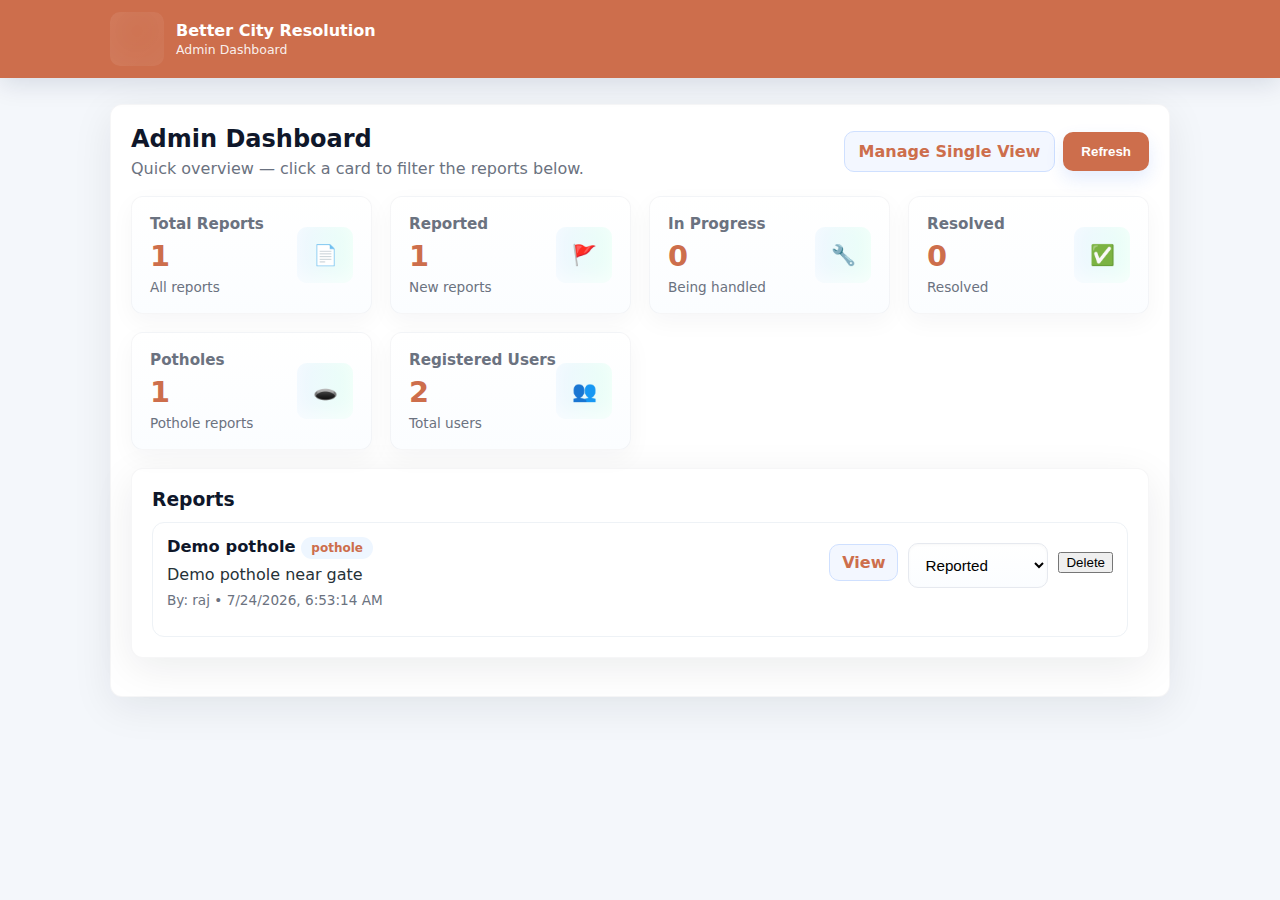
<file: admin.html>
<!doctype html>
<html lang="en">
<head>
  <meta charset="utf-8" />
  <meta name="viewport" content="width=device-width,initial-scale=1" />
  <title>Admin — Better City Resolution</title>
  <link rel="stylesheet" href="style.css">
</head>
<body>
  <!-- Header -->
  <header class="site-header">
    <div class="header-row container">
      <div class="brand">
        <div class="logo"><svg viewBox="0 0 120 120" class="logo-svg" aria-hidden="true"></svg></div>
        <div>
          <div class="brand-title">Better City Resolution</div>
          <div class="brand-sub">Admin Dashboard</div>
        </div>
      </div>

      <nav id="mainNav">
        <a href="home.html" class="nav-home hidden">User Home</a>
        <a href="complaints.html" class="nav-complaints hidden">Submit Issue</a>
        <a href="admin.html" class="nav-admin hidden">Admin Dashboard</a>
        <a href="#" class="nav-logout hidden" id="logoutBtn">Logout</a>
        <a href="admin-stats.html" class="nav-admin-stats hidden">Statistics</a>

      </nav>

      <div id="userInfo" class="user-info hidden"></div>
    </div>
  </header>

  <!-- Main -->
  <main class="page container">
    <section class="card">
      <div style="display:flex; align-items:center; justify-content:space-between; gap:12px;">
        <div>
          <h2 style="margin:0 0 6px 0">Admin Dashboard</h2>
          <p class="muted" style="margin:0">Quick overview — click a card to filter the reports below.</p>
        </div>
        <div style="display:flex; gap:8px; align-items:center;">
          <a href="admin.html" class="button muted" style="text-decoration:none; padding:10px 14px">Manage Single View</a>
          <button id="refreshDashboard" class="button">Refresh</button>
        </div>
      </div>

      <!-- Statistic Cards -->
      <div id="dashboardGrid" class="dashboard-grid" style="margin-top:18px"></div>

      <!-- Admin list (filter + results) -->
      <div class="card" style="margin-top:12px;">
        <div class="admin-list-header">
          <h3 style="margin:0">Reports</h3>
          <div id="filterChips" style="display:flex; gap:8px; align-items:center"></div>
        </div>

        <div id="adminList" class="list"></div>
      </div>
    </section>
  </main>

  <script src="app.js"></script>
  <script>
    // Refresh button logic
    document.getElementById('refreshDashboard')?.addEventListener('click', () => {
      if (typeof renderAdminDashboard === 'function') renderAdminDashboard();
      if (typeof renderAdmin === 'function') renderAdmin();
    });
  </script>
</body>
</html>
</file>
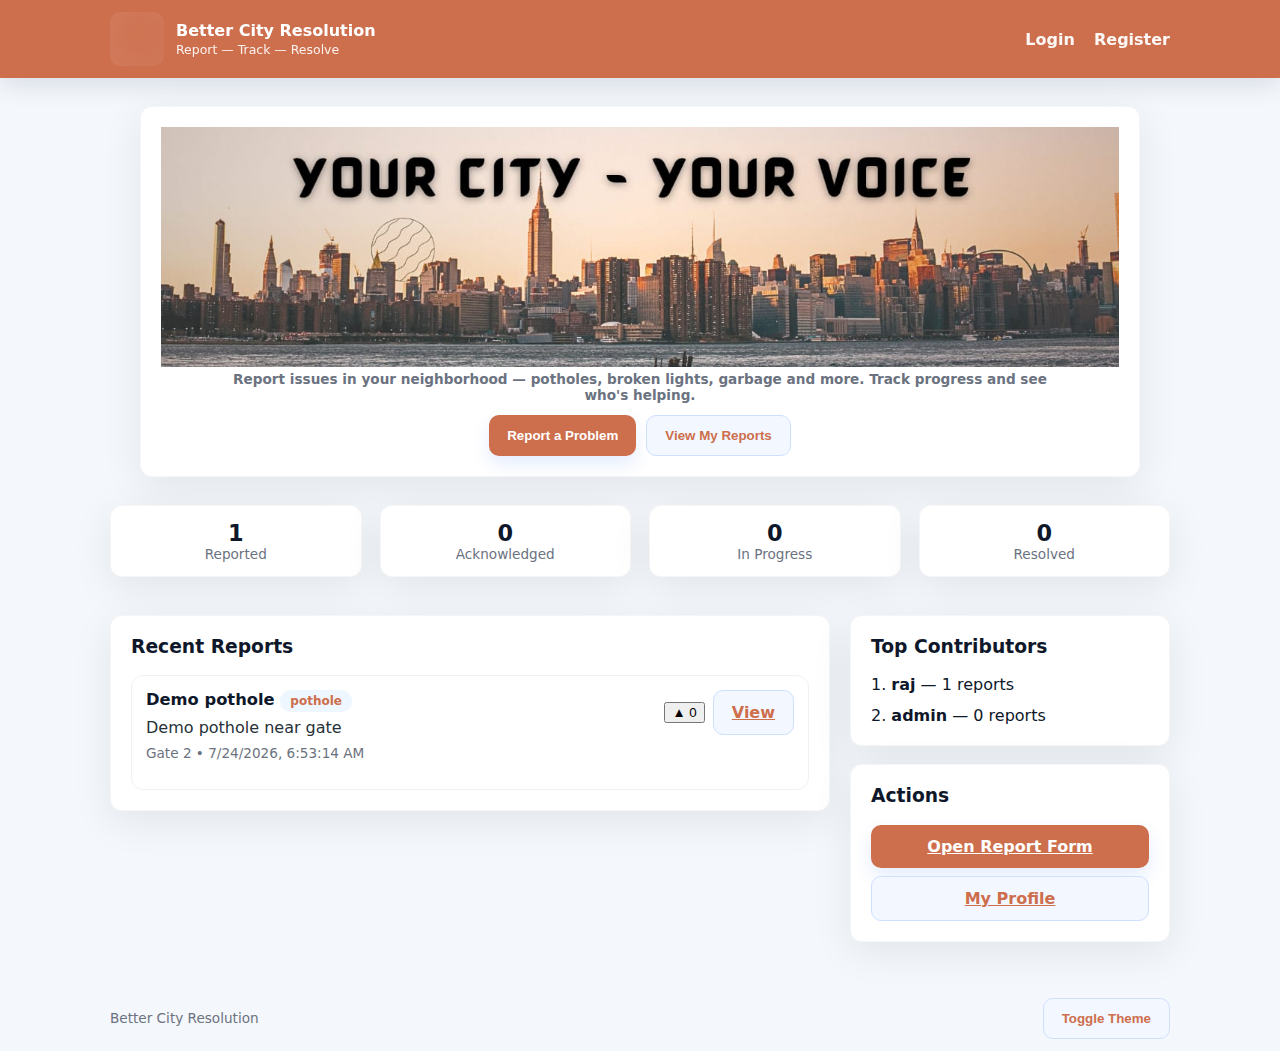
<file: home.html>
<!doctype html>
<html lang="en">
<head>
<meta charset="utf-8" />
<meta name="viewport" content="width=device-width,initial-scale=1" />
<title>SCS — Home</title>
<link rel="stylesheet" href="style.css">
</head>
<body>
<header class="site-header">
  <div class="header-row container">
    <div class="brand">
      <div class="logo"><svg viewBox="0 0 120 120" class="logo-svg"></svg></div>
      <div>
        <div class="brand-title">Better City Resolution</div>
        <div class="brand-sub">Report — Track — Resolve</div>
      </div>
    </div>

    <nav id="mainNav">
      <a href="index.html" class="nav-login hidden">Login</a>
      <a href="register.html" class="nav-register hidden">Register</a>
      <a href="home.html" class="nav-home hidden">Home</a>
      <a href="complaints.html" class="nav-complaints hidden">Submit Issue</a>
      <a href="admin.html" class="nav-admin hidden">Admin</a>
      <a href="admin-stats.html" class="nav-admin-stats hidden">Statistics</a>
      <a href="profile.html" class="nav-profile hidden">Profile</a>
      <a href="#" class="nav-logout hidden" id="logoutBtn">Logout</a>
    </nav>

    <div id="userInfo" class="user-info hidden"></div>
  </div>
</header>

<main class="page container">
  <section id="scsHero" class="card center" style="max-width:1000px;margin:28px auto; text-align:center;">
    <img src="8936a83e-b040-4090-a083-7c707476068a.jpeg" alt="ycyv" style="width: 100%; height: 100%; object-fit: contain;">
    <p class="muted small" style="max-width:820px;margin:0 auto 12px">
      <strong>Report issues in your neighborhood — potholes, broken lights, garbage and more. Track progress and see who's helping.</strong>
    </p>
    <div style="display:flex;gap:10px;justify-content:center;margin-top:10px">
      <button id="reportPrimaryBtn" class="button">Report a Problem</button>
      <button id="viewMyReportsBtn" class="button muted">View My Reports</button>
    </div>
  </section>

  <section id="statsSection" style="max-width:1100px;margin:10px auto 0">
    <div id="scsStats" class="dashboard-grid"></div>
  </section>

  <div class="layout" style="max-width:1100px;margin:20px auto;gap:20px;">
    <section class="main-content" style="flex:1">
      <div class="card">
        <h3 style="margin-top:0">Recent Reports</h3>
        <div id="complaintList" class="list"></div>
      </div>
    </section>

    <aside style="width:320px;flex-shrink:0">
      <div class="card">
        <h3 style="margin-top:0">Top Contributors</h3>
        <div id="leaderboard" class="list"></div>
      </div>

      <div class="card" style="margin-top:14px">
        <h3 style="margin-top:0">Actions</h3>
        <div style="display:flex;flex-direction:column;gap:8px">
          <a href="complaints.html" class="button" style="text-align:center">Open Report Form</a>
          <a href="profile.html" class="button muted" style="text-align:center">My Profile</a>
        </div>
      </div>
    </aside>
  </div>
</main>

<footer class="container" style="display:flex;justify-content:space-between;align-items:center;padding:12px 20px">
  <div class="muted small">Better City Resolution</div>
  <div>
    <button id="themeSwitch" class="button muted">Toggle Theme</button>
  </div>
</footer>

<script src="app.js"></script>
</body>
</html>

<!-- fdkld -->
</file>
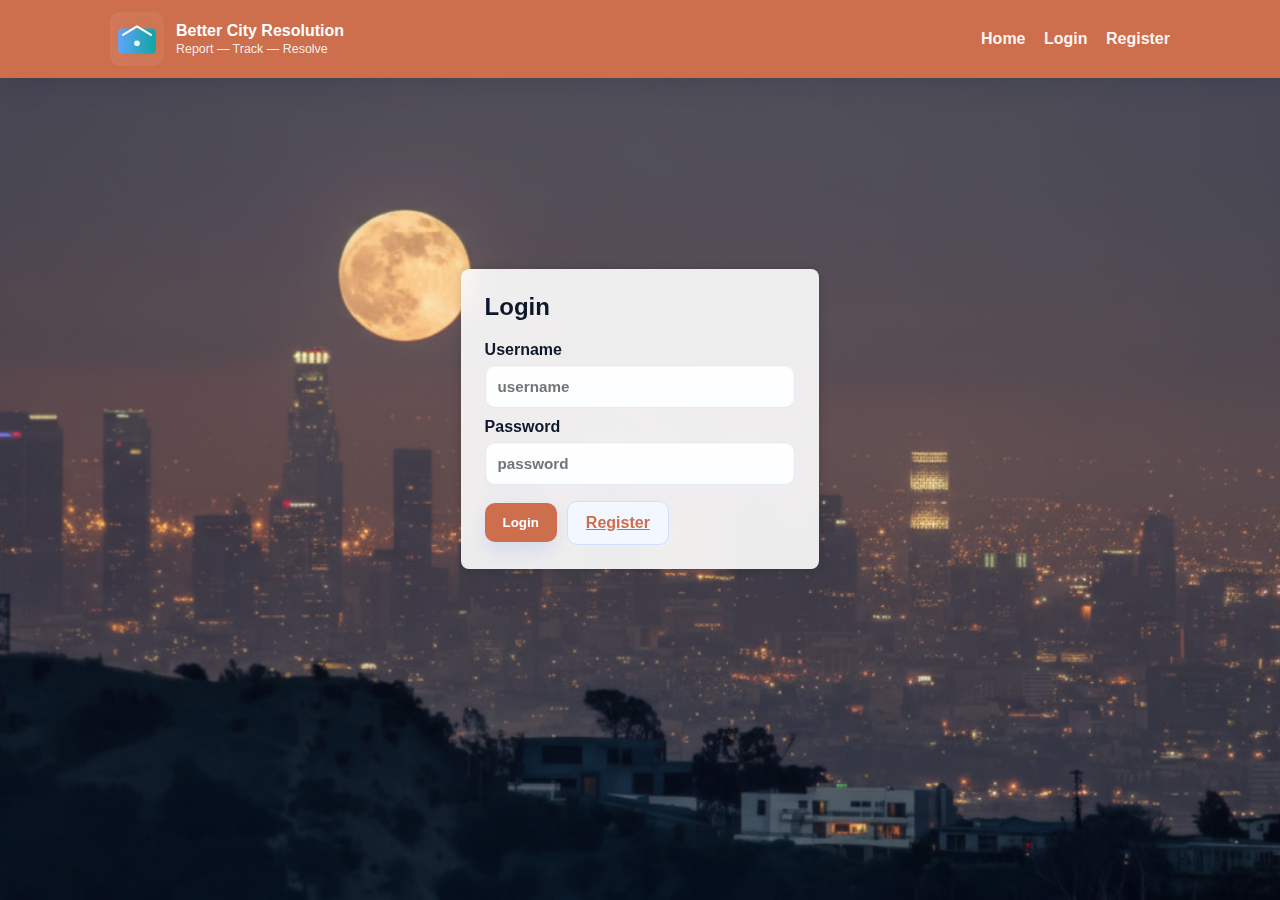
<file: indexx.html>
<!doctype html>
<html lang="en">
<head>
  <meta charset="utf-8" />
  <meta name="viewport" content="width=device-width,initial-scale=1" />
  <title>SCS — Login</title>
  <link rel="stylesheet" href="style.css">
  <style>
    /* Background image styling */
    body.login-bg {
      background-image: url('941e8dc3-465f-4de8-86bb-836b91789c96.png');
      background-size: cover;
      background-position: center center;
      background-repeat: no-repeat;
      height: 100vh;
      margin: 0;
      font-family: Arial, sans-serif;
    }

    /* Login card styling */
    .auth-card {
      max-width: 520px;
      width: 100%;
      background: rgba(255, 255, 255, 0.9);
      padding: 24px;
      border-radius: 8px;
      box-shadow: 0 0 10px rgba(0,0,0,0.15);
    }
  </style>
</head>
<body class="login-bg">
  <header class="site-header">
    <div class="header-row container">
      <div class="brand">
        <div class="logo" aria-hidden="true">
          <svg viewBox="0 0 120 120" class="logo-svg">
            <defs><linearGradient id="g" x1="0" x2="1"><stop offset="0" stop-color="#60a5fa"/><stop offset="1" stop-color="#0ea5a2"/></linearGradient></defs>
            <rect x="6" y="30" width="108" height="72" rx="12" fill="url(#g)"></rect>
            <path d="M20 48 L60 24 L100 48" stroke="#fff" stroke-width="6" stroke-linecap="round" stroke-linejoin="round" fill="none"/>
            <circle cx="60" cy="72" r="8" fill="#fff" />
          </svg>
        </div>
        <div>
          <div class="brand-title">Better City Resolution</div>
          <div class="brand-sub">Report — Track — Resolve</div>
        </div>
      </div>
      <nav id="mainNav">
        <a href="index.html"class="nav-index">Home</a>
        <a href="indexx.html" class="nav-indexx">Login</a>
        <a href="register.html" class="nav-register">Register</a>
        <a href="home.html" class="nav-home hidden">Home</a>
        <a href="complaints.html" class="nav-complaints hidden">Submit Issue</a>
        <a href="admin.html" class="nav-admin hidden">Admin</a>
        <a href="admin-stats.html" class="nav-admin-stats hidden">Statistics</a>
        <a href="profile.html" class="nav-profile hidden">Profile</a>
        <a href="#" class="nav-logout hidden" id="logoutBtn">Logout</a>
      </nav>
      <div id="userInfo" class="user-info hidden"></div>
    </div>
  </header>

  <main class="page container" style="min-height:70vh; display:flex; align-items:center; justify-content:center; padding:48px 12px">
    <section class="auth-card">
      <h2 style="margin-top:0">Login</h2>
      <form id="loginForm" class="form">
        <label>Username
          <input type="text" id="username" placeholder="username" required />
        </label>
        <label>Password
          <input type="password" id="password" placeholder="password" required />
        </label>
        <div class="form-row" style="margin-top: 16px;">
          <button type="submit" class="button">Login</button>
          <a href="register.html" class="button muted">Register</a>
        </div>
      </form>
    </section>
  </main>

  <script src="app.js"></script>
</body>
</html>
</file>
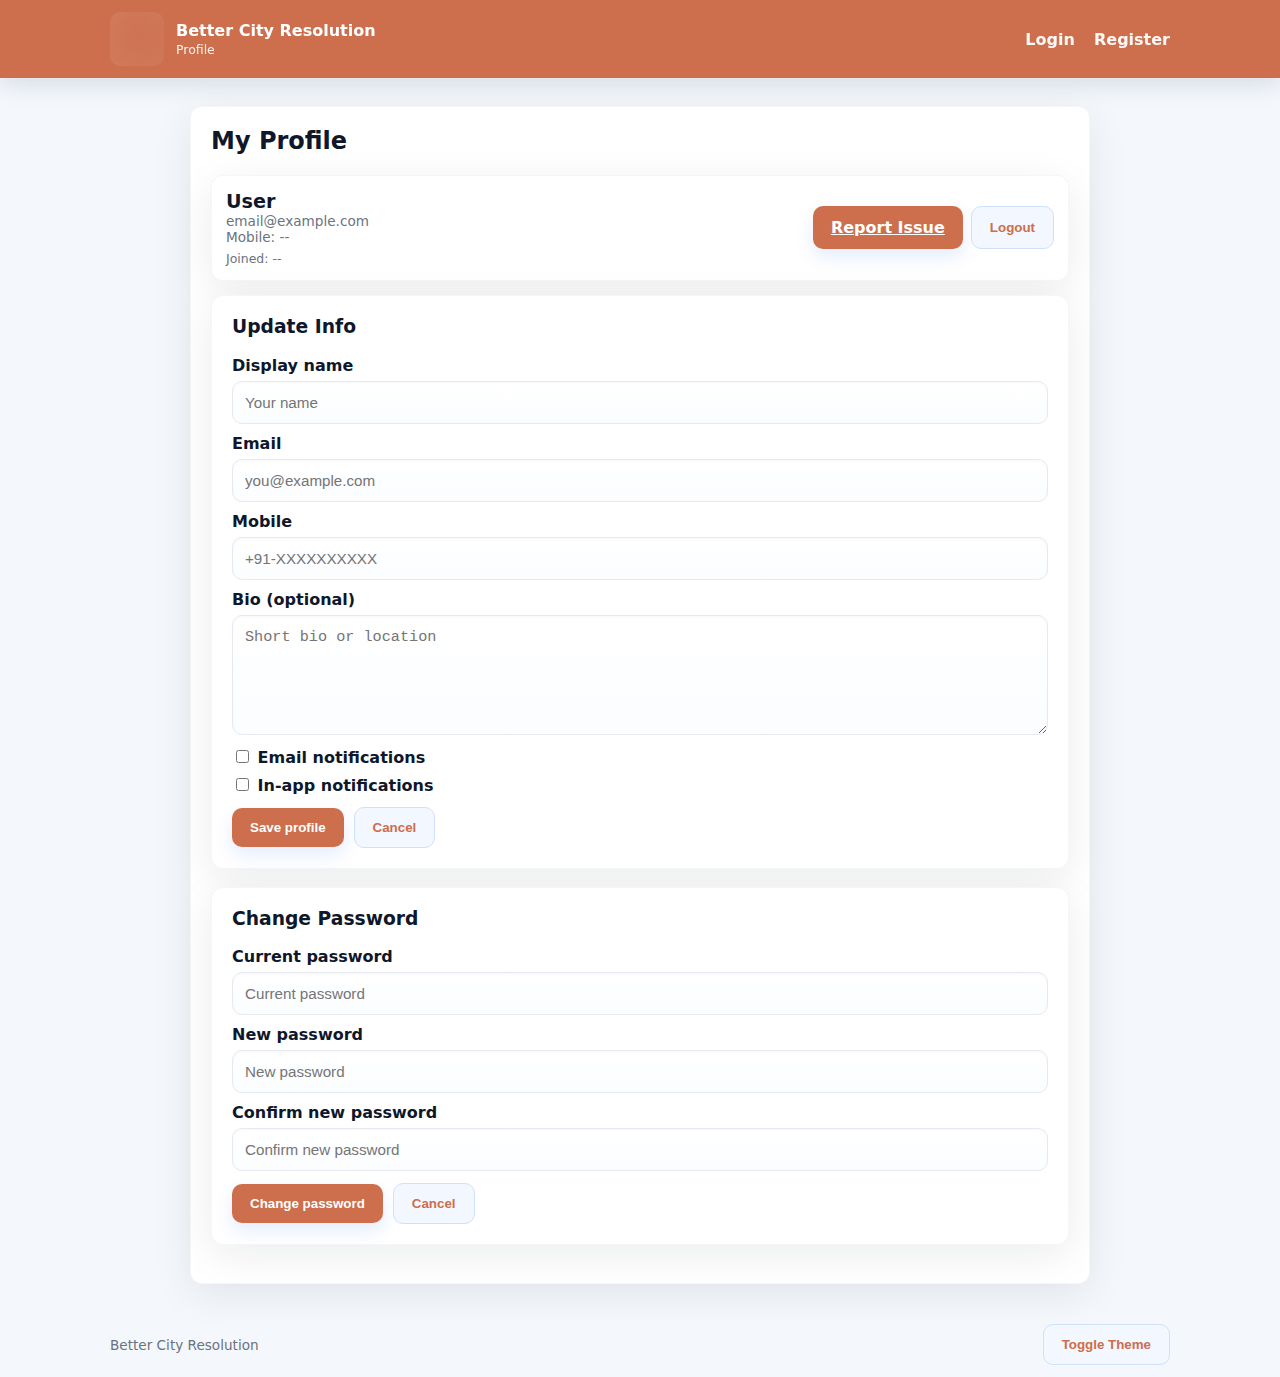
<file: profile.html>
<!doctype html>
<html lang="en">
<head>
<meta charset="utf-8" />
<meta name="viewport" content="width=device-width,initial-scale=1" />
<title>Profile — Better City Resolution</title>
<link rel="stylesheet" href="style.css">
</head>
<body>
<header class="site-header">
  <div class="header-row container">
    <div class="brand">
      <div class="logo"><svg viewBox="0 0 120 120" class="logo-svg"></svg></div>
      <div>
        <div class="brand-title">Better City Resolution</div>
        <div class="brand-sub">Profile</div>
      </div>
    </div>

    <nav id="mainNav">
      <a href="index.html" class="nav-login hidden">Login</a>
      <a href="register.html" class="nav-register hidden">Register</a>
      <a href="home.html" class="nav-home hidden">Home</a>
      <a href="complaints.html" class="nav-complaints hidden">Submit Issue</a>
      <a href="admin.html" class="nav-admin hidden">Admin</a>
      <a href="admin-stats.html" class="nav-admin-stats hidden">Statistics</a>
      <a href="profile.html" class="nav-profile hidden">Profile</a>
      <a href="#" class="nav-logout hidden" id="logoutBtn">Logout</a>
    </nav>

    <div id="userInfo" class="user-info hidden"></div>
  </div>
</header>

<main class="page container">
  <section class="card" style="max-width:900px;margin:28px auto">
    <h2 style="margin-top:0">My Profile</h2>
    <div id="profileInfo" class="card" style="padding:14px;margin-bottom:14px">
      <div style="display:flex;justify-content:space-between;align-items:center;gap:12px;flex-wrap:wrap">
        <div>
          <div id="profileTitle" style="font-weight:800;font-size:1.2rem">User</div>
          <div id="profileEmailText" class="muted small">email@example.com</div>
          <div id="profileMobileText" class="muted small">Mobile: --</div>
          <div id="profileJoinedText" class="muted tiny" style="margin-top:6px">Joined: --</div>
        </div>
        <div style="display:flex;gap:8px">
          <a href="complaints.html" class="button">Report Issue</a>
          <button id="signOutBtn" class="button muted">Logout</button>
        </div>
      </div>
    </div>

    <div class="card" id="updateProfileCard">
      <h3 style="margin-top:0">Update Info</h3>
      <form id="updateProfileForm" class="form">
        <label>Display name<input type="text" id="updName" placeholder="Your name" /></label>
        <label>Email<input type="email" id="updEmail" placeholder="you@example.com" /></label>
        <label>Mobile<input type="text" id="updMobile" placeholder="+91-XXXXXXXXXX" /></label>
        <label>Bio (optional)<textarea id="updBio" rows="3" placeholder="Short bio or location"></textarea></label>
        <label style="margin-top:8px"><input type="checkbox" id="notifyEmail"> Email notifications</label>
        <label style="margin-top:8px"><input type="checkbox" id="notifyInApp"> In-app notifications</label>
        <div class="form-row">
          <button type="submit" class="button">Save profile</button>
          <button type="button" id="updCancel" class="button muted">Cancel</button>
        </div>
      </form>
    </div>

    <div class="card" id="changePasswordCard" style="margin-top:14px">
      <h3 style="margin-top:0">Change Password</h3>
      <form id="changePasswordForm" class="form">
        <label>Current password<input type="password" id="curPass" placeholder="Current password" required /></label>
        <label>New password<input type="password" id="newPass" placeholder="New password" required /></label>
        <label>Confirm new password<input type="password" id="confirmPass" placeholder="Confirm new password" required /></label>
        <div class="form-row">
          <button type="submit" class="button">Change password</button>
          <button type="button" id="chgCancel" class="button muted">Cancel</button>
        </div>
      </form>
    </div>
  </section>
</main>

<footer class="container" style="display:flex;justify-content:space-between;align-items:center;padding:12px 20px">
  <div class="muted small">Better City Resolution</div>
  <div>
    <button id="themeSwitch" class="button muted">Toggle Theme</button>
  </div>
</footer>

<script src="app.js"></script>
</body>
</html>
</file>
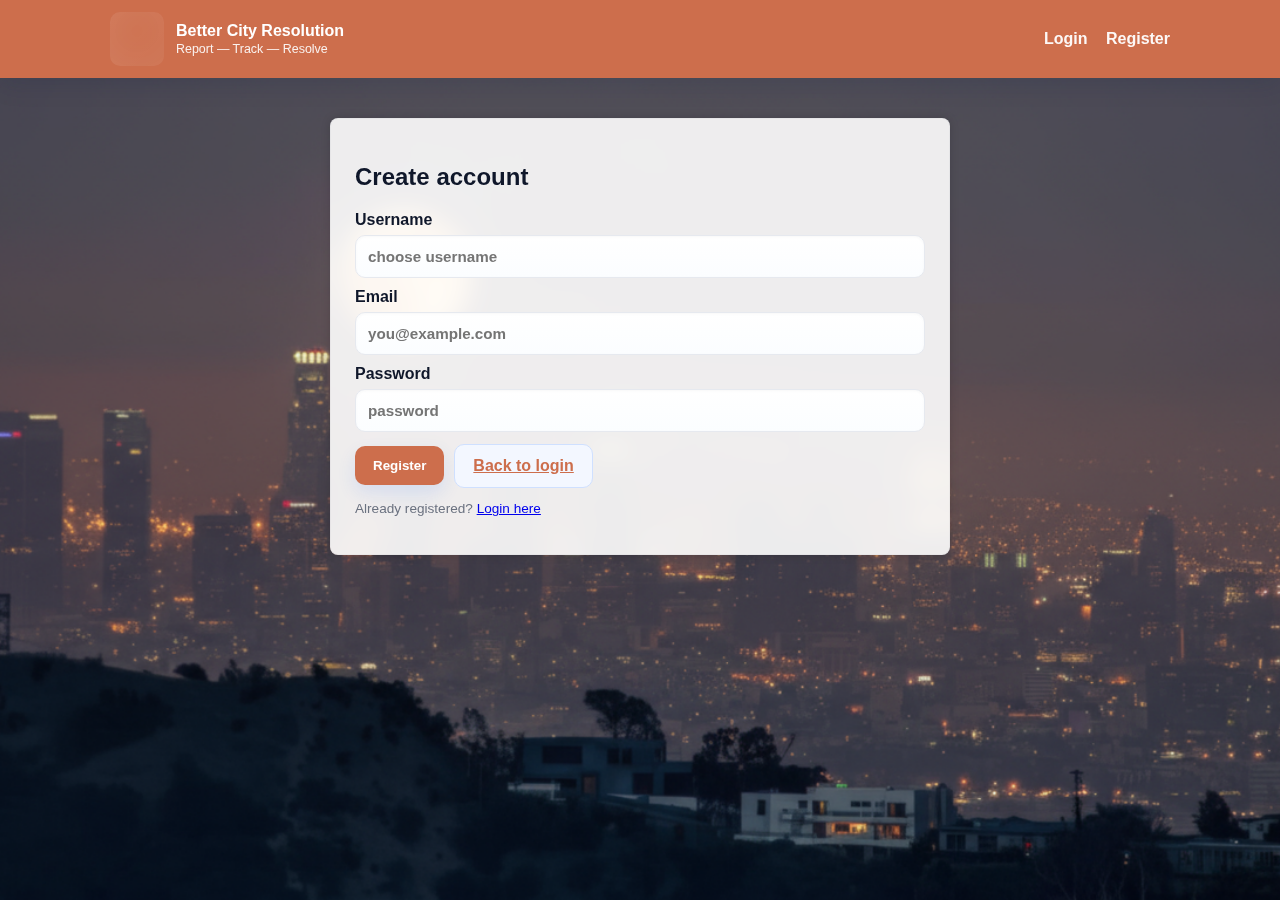
<file: register.html>
<!doctype html>
<html lang="en">
<head>
  <meta charset="utf-8" />
  <meta name="viewport" content="width=device-width,initial-scale=1" />
  <title>SCS — Register</title>
  <link rel="stylesheet" href="style.css">
  <style>
    body.register-bg {
      background-image: url('941e8dc3-465f-4de8-86bb-836b91789c96.png');
      background-size: cover;
      background-position: center center;
      background-repeat: no-repeat;
      height: 100vh;
      margin: 0;
      font-family: Arial, sans-serif;
    }
    .auth-card {
      max-width: 620px;
      margin: 40px auto;
      background: rgba(255, 255, 255, 0.9);
      padding: 24px;
      border-radius: 8px;
      box-shadow: 0 0 10px rgba(0,0,0,0.15);
    }
  </style>
</head>
<body class="register-bg">
  <header class="site-header">
    <div class="header-row container">
      <div class="brand">
        <div class="logo"><svg viewBox="0 0 120 120" class="logo-svg"></svg></div>
        <div>
          <div class="brand-title">Better City Resolution</div>
          <div class="brand-sub">Report — Track — Resolve</div>
        </div>
      </div>
      <nav id="mainNav">
        <a href="indexx.html" class="nav-indexx">Login</a>
        <a href="register.html" class="nav-register">Register</a>
        <a href="home.html" class="nav-home hidden">Home</a>
        <a href="complaints.html" class="nav-complaints hidden">Submit Issue</a>
        <a href="admin.html" class="nav-admin hidden">Admin</a>
        <a href="admin-stats.html" class="nav-admin-stats hidden">Statistics</a>
        <a href="profile.html" class="nav-profile hidden">Profile</a>
        <a href="#" class="nav-logout hidden" id="logoutBtn">Logout</a>
      </nav>
      <div id="userInfo" class="user-info hidden"></div>
    </div>
  </header>

  <main class="page container">
    <section class="card auth-card">
      <h2>Create account</h2>
      <form id="registerForm" class="form">
        <label>Username
          <input type="text" id="regUsername" placeholder="choose username" required />
        </label>
        <label>Email
          <input type="email" id="regEmail" placeholder="you@example.com" required />
        </label>
        <label>Password
          <input type="password" id="regPassword" placeholder="password" required />
        </label>
        <div class="form-row">
          <button type="submit" class="button">Register</button>
          <a href="index.html" class="button muted">Back to login</a>
        </div>
      </form>
      <p class="muted small">Already registered? <a href="index.html">Login here</a></p>
    </section>
  </main>

  <script src="app.js"></script>
</body>
</html>
</file>
<file: style.css>
:root{
  --bg:#f4f7fb; --card:#ffffff; --accent:#cd6e4c; --accent-2:#cd6e4c;
  --muted:#6b7280; --danger:#ef4444; --success:#10b981; --radius:12px;
  --container:1100px; --shadow:0 10px 40px rgba(17,24,39,0.08);
  --sidebar-width:260px;
}
body.dark{
  --bg:#0b1220; --card:#0f1724; --accent:#cd6e4c; --accent-2:#cd6e4c; --muted:#9aa6b2; --shadow:0 10px 40px rgba(0,0,0,0.6);
}
*{box-sizing:border-box} html,body{height:100%}
body{
  margin:0; font-family:Inter,system-ui,-apple-system,"Segoe UI",Roboto,Arial;
  background: radial-gradient(circle at 10% 20%, #eaf2ff 0%, #f8fafc 60%);
  color:#0f172a; -webkit-font-smoothing:antialiased; -moz-osx-font-smoothing:grayscale;
  background:var(--bg);
  color:var(--text, #0f172a);
}
.hidden { display: none !important; }
.container{max-width:var(--container);margin:0 auto;padding:18px}
.site-header{
  background:linear-gradient(90deg,var(--accent),var(--accent-2));
  color:white;padding:12px 0;box-shadow:0 6px 24px rgba(11,27,66,0.12); position:sticky; top:0; z-index:50;
}
.header-row{display:flex;align-items:center;justify-content:space-between;gap:16px;max-width:var(--container);margin:0 auto;padding:0 20px}
.brand{display:flex;align-items:center;gap:12px}
.logo{width:54px;height:54px;border-radius:10px;display:flex;align-items:center;justify-content:center;background:linear-gradient(135deg,rgba(255,255,255,0.06),rgba(255,255,255,0.02));box-shadow:inset 0 -8px 30px rgba(255,255,255,0.06)}
.logo-svg{width:42px;height:42px;transform-origin:center;animation:logo-breath 3s ease-in-out infinite}
@keyframes logo-breath{0%{transform:scale(0.96) rotate(-3deg)}50%{transform:scale(1.05) rotate(3deg)}100%{transform:scale(0.96) rotate(-3deg)}}
.brand-title{font-weight:800;font-size:1rem}
.brand-sub{font-size:0.78rem;color:rgba(255,255,255,0.9);margin-top:2px}
nav a{color:rgba(255,255,255,0.95);margin-left:14px;text-decoration:none;font-weight:600}
.page{margin:26px auto;max-width:var(--container);padding:0 20px}
.card{background:var(--card);border-radius:var(--radius);padding:20px;box-shadow:var(--shadow);border:1px solid rgba(15,23,42,0.04);margin-bottom:18px;transition:transform .18s,box-shadow .18s}
.card:hover{transform:translateY(-4px);box-shadow:0 24px 60px rgba(17,24,39,0.08)}
.center{text-align:center}
.form label{display:block;margin-top:10px;font-weight:600;color:#0f172a}
input[type="text"], input[type="email"], input[type="password"], textarea, select{
  width:100%;padding:12px;margin-top:6px;border-radius:10px;border:1px solid #e6e9ef;background:linear-gradient(180deg,#fff,#fbfdff);font-size:0.95rem;outline:none;
  box-shadow:inset 0 1px 3px rgba(0,0,0,0.03);
}
textarea{min-height:120px;resize:vertical}
.form-row{display:flex;gap:10px;align-items:center;margin-top:12px;flex-wrap:wrap}
.button{background:var(--accent);color:white;border:none;padding:12px 18px;border-radius:10px;font-weight:700;cursor:pointer;box-shadow:0 8px 18px rgba(37,99,235,0.12);transition:transform .12s,box-shadow .12s}
.button:hover{transform:translateY(-3px)}
.button.muted{background:#f3f7ff;color:var(--accent);box-shadow:none;border:1px solid #cfe0ff}
.muted{color:var(--muted)}
.small{font-size:0.85rem}
.tiny{font-size:0.78rem}

/* Layout: sidebar + main */
.layout { display:flex; gap:20px; align-items:flex-start; }
.sidebar { width: var(--sidebar-width); padding:18px; flex-shrink:0; }
.main-content { flex:1; min-width:0; }

/* profile card in sidebar */
.profile-card { display:flex; gap:12px; align-items:center; padding-bottom:12px; border-bottom:1px solid #eef3fb; margin-bottom:12px; }
.profile-avatar { width:56px;height:56px;border-radius:10px;background:linear-gradient(90deg,#cd6e4c,#cd6e4c); color:white; display:flex; align-items:center; justify-content:center; font-weight:800; font-size:20px; box-shadow:0 8px 24px rgba(9,30,60,0.06); }
.profile-large-avatar { width:110px;height:110px;border-radius:14px;background:linear-gradient(90deg,#cd6e4c,#cd6e4c); color:white; display:flex; align-items:center; justify-content:center; font-weight:800; font-size:40px; box-shadow:0 12px 36px rgba(9,30,60,0.06); }

/* side nav */
.side-nav { display:flex; flex-direction:column; gap:8px; margin-top:12px; }
.side-link { background:transparent; border:none; text-align:left; padding:10px 12px; border-radius:8px; font-weight:700; color:var(--accent-2); cursor:pointer; transition:background .12s, transform .08s; }
.side-link:hover { background:#f3f9ff; transform:translateX(4px); }
.side-link-link { display:block; text-decoration:none; padding:10px 12px; border-radius:8px; background:transparent; color:var(--accent-2); font-weight:700; }
.side-link.muted-btn { color:var(--muted); font-weight:600; background:#fbfbfd; border-radius:8px; padding:10px 12px; border:1px solid #eef3fb; }

/* profile layout inside main content */
.profile-block { display:flex; gap:18px; align-items:flex-start; }
.profile-right { flex:1; }
.profile-name { font-weight:800; font-size:1rem; }
.profile-meta .muted { font-size:0.85rem; }

/* lists and complaint card thumb */
.list{display:flex;flex-direction:column;gap:12px;margin-top:12px}
.complaint-card{display:flex;gap:16px;justify-content:space-between;align-items:flex-start;padding:14px;border-radius:12px;border:1px solid #eef2f6;background:var(--card)}
.complaint-card .complaint-main{flex:1}
.complaint-card:hover{transform:translateY(-4px);box-shadow:0 10px 30px rgba(12,20,40,0.06)}
.title{margin:0;font-weight:700;font-size:1.02rem}
.desc{margin:6px 0 0 0;color:#263238}
.meta{margin-top:8px;font-size:0.85rem;color:var(--muted)}
.badge{display:inline-block;padding:4px 10px;border-radius:999px;background:#eef6ff;color:var(--accent);font-weight:700;font-size:0.75rem}

/* thumbnail image style */
.thumb { width:120px; height:80px; object-fit:cover; border-radius:8px; border:1px solid #eee; box-shadow:0 6px 18px rgba(0,0,0,0.06); }

/* small map container handled inline where needed */

@media(max-width:920px){
  .layout { flex-direction:column; }
  .sidebar { width:100%; order:0; }
  .main-content { order:1; margin-top:8px; }
  nav a { margin-left:0; margin-top:6px; }
  .complaint-card{flex-direction:column;align-items:stretch}
}

/* small message/toast */
.message-box{position:fixed;top:20px;right:20px;z-index:100;background:#fff1f2;color:var(--danger);padding:12px 16px;border-radius:10px;box-shadow:0 6px 20px rgba(0,0,0,0.08);display:none}
.message-box.success{background:#ecfdf5;color:var(--success)}
/* =======================
   Admin Dashboard Styles
   ======================= */
.dashboard-grid {
  display: grid;
  grid-template-columns: repeat(auto-fit, minmax(220px, 1fr));
  gap: 18px;
  margin-bottom: 18px;
}

.stat-card {
  padding: 18px;
  border-radius: 12px;
  background: linear-gradient(180deg, #fff, #fbfdff);
  border: 1px solid rgba(15, 23, 42, 0.04);
  box-shadow: 0 8px 24px rgba(12, 20, 40, 0.04);
  display: flex;
  align-items: center;
  justify-content: space-between;
  cursor: pointer;
  transition: transform 0.14s, box-shadow 0.14s;
}
.stat-card:hover {
  transform: translateY(-6px);
  box-shadow: 0 18px 50px rgba(12, 20, 40, 0.08);
}

.stat-left {
  display: flex;
  flex-direction: column;
  gap: 6px;
}
.stat-value {
  font-size: 1.8rem;
  font-weight: 800;
  color: var(--accent-2);
}
.stat-label {
  font-size: 0.95rem;
  color: var(--muted);
  font-weight: 700;
}
.stat-icon {
  width: 56px;
  height: 56px;
  border-radius: 10px;
  display: flex;
  align-items: center;
  justify-content: center;
  background: linear-gradient(90deg, #eef7ff, #eafff7);
  box-shadow: inset 0 -6px 18px rgba(255, 255, 255, 0.6);
  font-size: 20px;
}

.admin-list-header {
  display: flex;
  align-items: center;
  justify-content: space-between;
  gap: 12px;
  margin-bottom: 12px;
}
.filter-chip {
  padding: 6px 10px;
  border-radius: 999px;
  background: #f3f7ff;
  color: var(--accent);
  font-weight: 700;
  cursor: pointer;
  border: 1px solid #e0eaff;
}
.filter-chip.active {
  background: var(--accent);
  color: white;
  box-shadow: 0 8px 20px rgba(37, 99, 235, 0.12);
}

.admin-controls {
  display: flex;
  gap: 10px;
  align-items: center;
}
.admin-controls .status-select {
  min-width: 140px;
}

/* comments + mention */
.comment{ padding:10px;border-radius:8px;border:1px solid rgba(0,0,0,0.04);margin-bottom:8px;background:linear-gradient(180deg,#fff,#fbfdff); }
.mention{ color:#cd6e4c; font-weight:700; }

/* small responsive tweaks for detail page */
.detail-photo { max-width:100%; border-radius:10px; box-shadow:0 8px 30px rgba(12,20,40,0.06); display:block; margin:10px 0; }
/* Add at the bottom of style.css or anywhere before media queries */
/* Add at the bottom of style.css */
/* Login page background */
body.login-bg {
  background: url("Picsart_25-09-20_12-46-26-329.jpg") no-repeat center center fixed;
  background-size: cover;
  display: flex;
  flex-direction: column;
  min-height: 100vh;
  font-family: Inter, system-ui, -apple-system, "Segoe UI", Roboto, Arial;
}

/* Semi-transparent login card */
.auth-card {
  background: rgba(255, 255, 255, 0.85); /* white with transparency */
  backdrop-filter: blur(12px);           /* blur behind the card */
  box-shadow: 0 12px 36px rgba(0,0,0,0.2);
  border-radius: 14px;
  padding: 28px;
  max-width: 520px;
  width: 100%;
  margin: auto;
  transition: transform 0.2s, box-shadow 0.2s;
}

.auth-card:hover {
  transform: translateY(-4px);
  box-shadow: 0 20px 48px rgba(0,0,0,0.25);
}

/* Form labels and inputs remain the same, but make text visible on background */
.auth-card label {
  color: #0f172a; /* darker for readability */
}

.auth-card input, .auth-card button {
  font-weight: 600;
}
:root{
  --bg:#f4f7fb; --card:#ffffff; --accent:#cd6e4c; --accent-2:#cd6e4c;
  --muted:#6b7280; --danger:#ef4444; --success:#10b981; --radius:12px;
  --container:1100px; --shadow:0 10px 40px rgba(17,24,39,0.08);
  --sidebar-width:260px;
}
body.dark{
  --bg:#0b1220; --card:#0f1724; --accent:#cd6e4c; --accent-2:#cd6e4c; --muted:#9aa6b2; --shadow:0 10px 40px rgba(0,0,0,0.6);
}
*{box-sizing:border-box} html,body{height:100%}
body{
  margin:0; font-family:Inter,system-ui,-apple-system,"Segoe UI",Roboto,Arial;
  background:var(--bg); color:var(--text,#0f172a); -webkit-font-smoothing:antialiased; -moz-osx-font-smoothing:grayscale;
}
.hidden { display: none !important; }
.container{max-width:var(--container);margin:0 auto;padding:18px}
.site-header{
  background:linear-gradient(90deg,var(--accent),var(--accent-2));
  color:white;padding:12px 0;box-shadow:0 6px 24px rgba(11,27,66,0.12); position:sticky; top:0; z-index:50;
}
.header-row{display:flex;align-items:center;justify-content:space-between;gap:16px;max-width:var(--container);margin:0 auto;padding:0 20px}
.brand{display:flex;align-items:center;gap:12px}
.logo{width:54px;height:54px;border-radius:10px;display:flex;align-items:center;justify-content:center;background:linear-gradient(135deg,rgba(255,255,255,0.06),rgba(255,255,255,0.02));box-shadow:inset 0 -8px 30px rgba(255,255,255,0.06)}
.logo-svg{width:42px;height:42px;transform-origin:center;animation:logo-breath 3s ease-in-out infinite}
@keyframes logo-breath{0%{transform:scale(0.96) rotate(-3deg)}50%{transform:scale(1.05) rotate(3deg)}100%{transform:scale(0.96) rotate(-3deg)}}
.brand-title{font-weight:800;font-size:1rem}
.brand-sub{font-size:0.78rem;color:rgba(255,255,255,0.9);margin-top:2px}
nav a{color:rgba(255,255,255,0.95);margin-left:14px;text-decoration:none;font-weight:600}
.page{margin:26px auto;max-width:var(--container);padding:0 20px}
.card{background:var(--card);border-radius:var(--radius);padding:20px;box-shadow:var(--shadow);border:1px solid rgba(15,23,42,0.04);margin-bottom:18px;transition:transform .18s,box-shadow .18s}
.card:hover{transform:translateY(-4px);box-shadow:0 24px 60px rgba(17,24,39,0.08)}
.center{text-align:center}
.form label{display:block;margin-top:10px;font-weight:600;color:#0f172a}
input[type="text"], input[type="email"], input[type="password"], textarea, select{
  width:100%;padding:12px;margin-top:6px;border-radius:10px;border:1px solid #e6e9ef;background:linear-gradient(180deg,#fff,#fbfdff);font-size:0.95rem;outline:none;
  box-shadow:inset 0 1px 3px rgba(0,0,0,0.03);
}
textarea{min-height:120px;resize:vertical}
.form-row{display:flex;gap:10px;align-items:center;margin-top:12px;flex-wrap:wrap}
.button{background:var(--accent);color:white;border:none;padding:12px 18px;border-radius:10px;font-weight:700;cursor:pointer;box-shadow:0 8px 18px rgba(37,99,235,0.12);transition:transform .12s,box-shadow .12s}
.button:hover{transform:translateY(-3px)}
.button.muted{background:#f3f7ff;color:var(--accent);box-shadow:none;border:1px solid #cfe0ff}
.muted{color:var(--muted)}
.small{font-size:0.85rem}
.tiny{font-size:0.78rem}
.layout { display:flex; gap:20px; align-items:flex-start; }
.sidebar { width: var(--sidebar-width); padding:18px; flex-shrink:0; }
.main-content { flex:1; min-width:0; }
.list{display:flex;flex-direction:column;gap:12px;margin-top:12px}
.complaint-card{display:flex;gap:16px;justify-content:space-between;align-items:flex-start;padding:14px;border-radius:12px;border:1px solid #eef2f6;background:var(--card)}
.complaint-card .complaint-main{flex:1}
.complaint-card:hover{transform:translateY(-4px);box-shadow:0 10px 30px rgba(12,20,40,0.06)}
.title{margin:0;font-weight:700;font-size:1.02rem}
.desc{margin:6px 0 0 0;color:#263238}
.meta{margin-top:8px;font-size:0.85rem;color:var(--muted)}
.badge{display:inline-block;padding:4px 10px;border-radius:999px;background:#eef6ff;color:var(--accent);font-weight:700;font-size:0.75rem}
.thumb { width:120px; height:80px; object-fit:cover; border-radius:8px; border:1px solid #eee; box-shadow:0 6px 18px rgba(0,0,0,0.06); }

/* Admin Statistics Charts */
.chart-container{margin-top:14px;background:var(--card);padding:18px;border-radius:12px;box-shadow:var(--shadow)}
.filter-buttons{display:flex;gap:10px;margin-top:12px}
.filter-buttons button{padding:6px 12px;border-radius:999px;border:1px solid var(--accent);background:#f3f7ff;color:var(--accent);font-weight:700;cursor:pointer}
.filter-buttons button.active{background:var(--accent);color:white;box-shadow:0 4px 20px rgba(37,99,235,0.12);}
</file>
